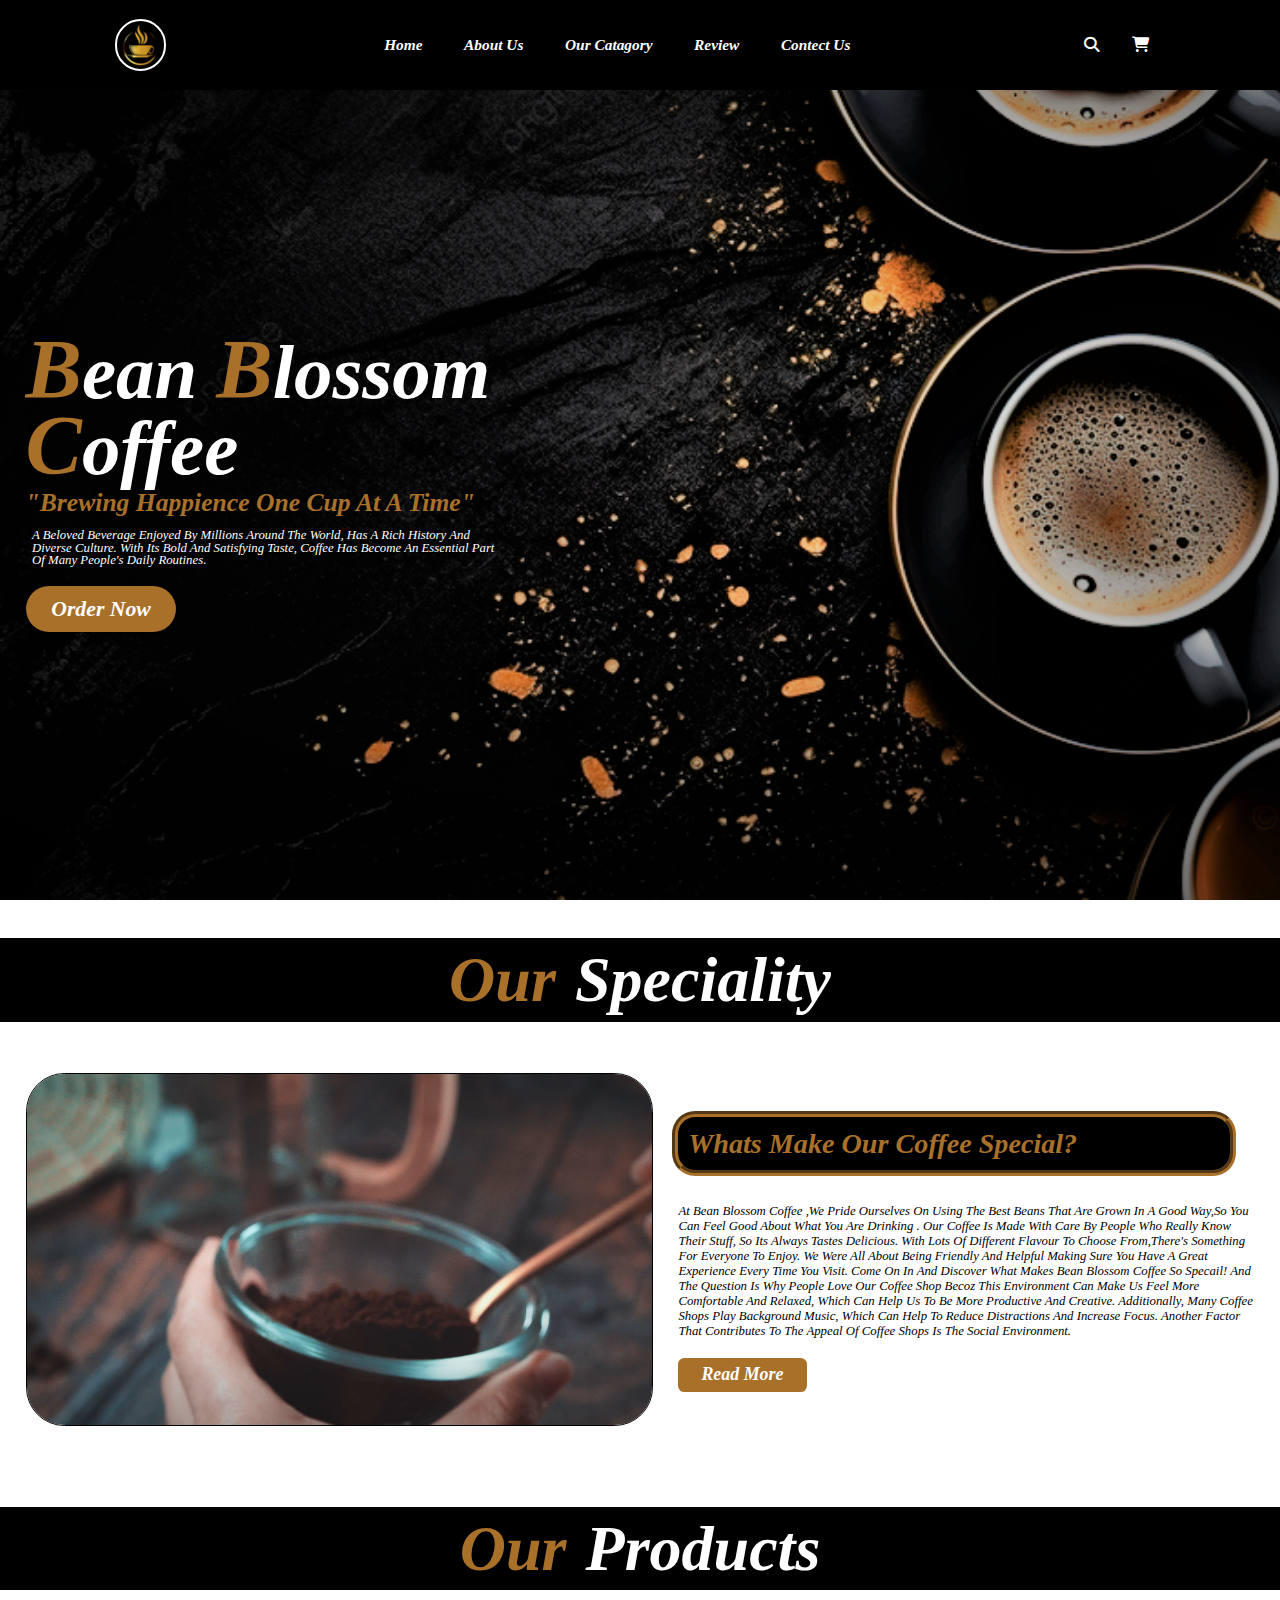
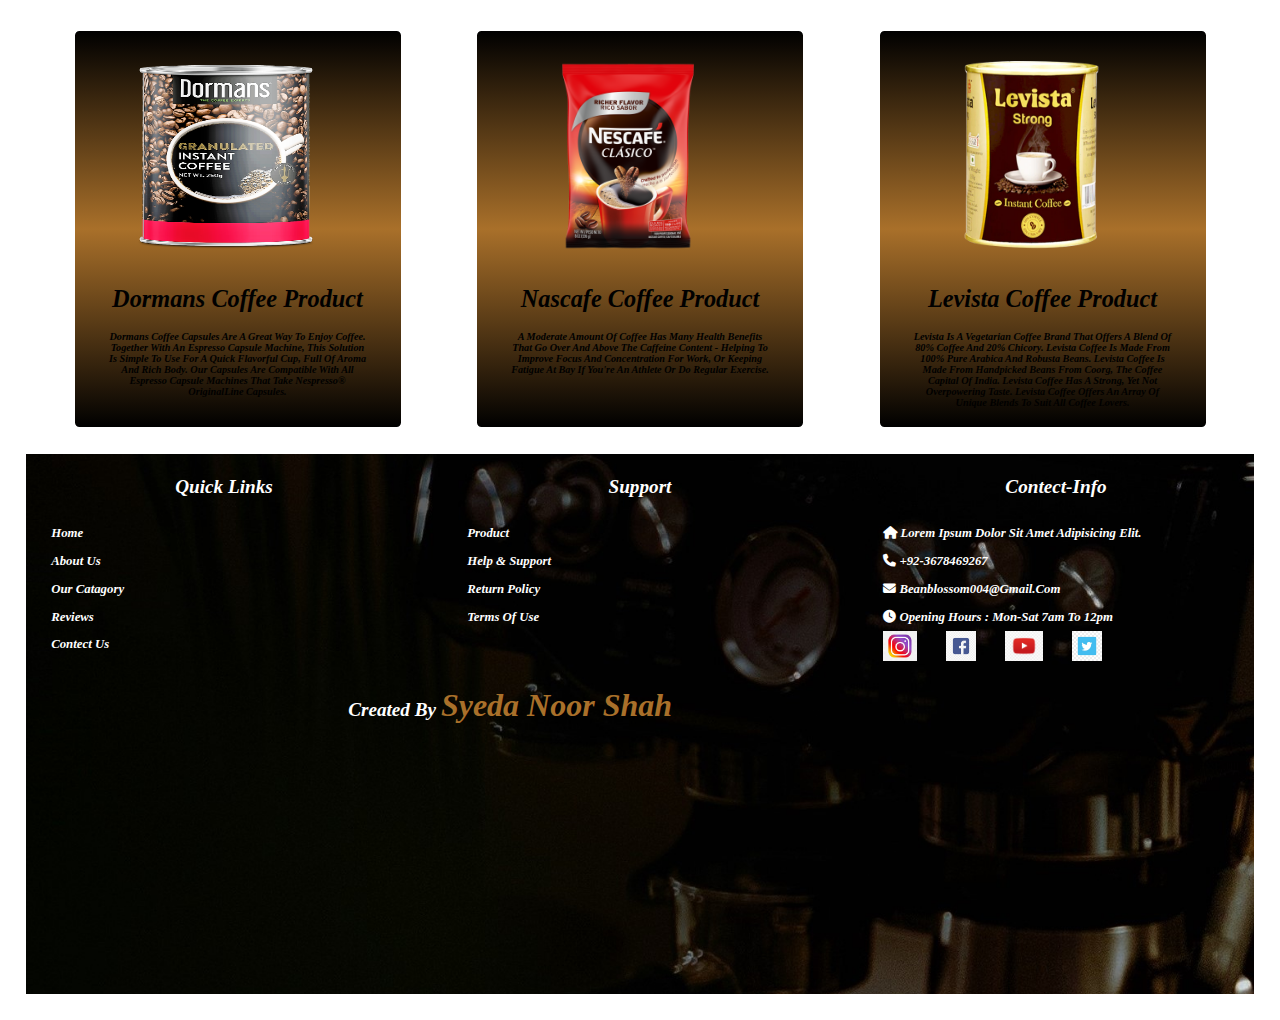
<file: index.html>
<!DOCTYPE html>
<html lang="en">
<head>
    <meta charset="UTF-8">
    <meta name="viewport" content="width=device-width, initial-scale=1.0">
    <title>coffee shop</title>
    <link rel="stylesheet" href="style.css">
    <link rel="stylesheet" href="https://cdnjs.cloudflare.com/ajax/libs/font-awesome/6.5.1/css/all.min.css">
    
</head>
<body>

    <!-- header-section-start -->

    <header>


        

        <img class="logo" src="logo.webp" alt="">
       

        <div class="navbar">
            
            <a href="index.html">home</a>
            <a href="about.html">about us</a>
            <a href="catagory.html">our catagory</a>
            <a href="review.html">review</a>
            <a href="contect.html">contect us</a>
        </div>

        <div class="icons">
            <a href="a"><i class="fa-solid fa-magnifying-glass"></i></a>
           <a href="a"><i class="fa-solid fa-cart-shopping"></i></a>
           <!-- <a class="icon-bar" href="menu-bar"><i class="fa fa-bars" aria-hidden="true"></i></a> -->
        </div>

    </header>
     <!-- header-section-end -->


     <!-- >>>>>>>>>>>>>>>>>>>>>>>>>>>>>>>>>>>>>>>>>>>>>>>>>>>>>>>>>>>>>>>>>>>>>>>>>>>>>>>>>>>>>>>>>>>>>>>>>>>>>>>>>>>>>>>>>>>>>>>>>>>>>>>>>>>>>>>>>>>>>>>>>>>>>>>>>>>>>>>>>>>>>>>>>>>>>>>>>>>>>>>>>>>>>>>>>>>>>>>>>>>>>>>>>>>>>>>>>>>>>>>>>>>>>>>>>>>>>>>>>>>>>>>>>>>>>>>>>>>>>>>>>>>>>>>>>>>>>>>>>>>>>>>>>>>>>>>>>>>>>>>>>>>>>>>>>>>> --> 




     <!-- home-section-start -->

     <section class="home">
        <div class="content">
            <h1 ><b><span>b</span>ean <span>b</span>lossom <span>c</span>offee</b></h1>
            <div class="mini-head"><b>"Brewing Happience One Cup At a Time"</b></div>
            <p class="home-para"> a beloved beverage enjoyed by millions around the world, has a rich history and diverse culture. With its bold and satisfying taste, coffee has become an essential part of many people's daily routines.</p>
            <a href="#" class="btn">order now</a>
        </div>
</section>
<!-- >>>>>>>>>>>>>>>>>>>>>>>>>>>>>>>>>>>>>>>>>>>>>>>>>>>>>>>>>>>>>>>>>>>>>>>>>>>>>>>>>>>> -->

<section class="our-specaility">
    
    <h1 class="speciality-heading"><span class="ab">our</span> speciality</h1>
    <div class="row">

        <div class="video-container">
            <video class="coffee-video" src="production_id_4786571 (1080p).mp4" loop autoplay muted></video></div>
<div class="speciality-content">
  <h2><b>whats make our coffee special?</b></h2>
    <br>
   <p class="speciality-para">at bean blossom coffee ,we pride ourselves on using the best beans that are grown in a good way,so you can feel good about what you are drinking . our coffee is made with care by people who really know their stuff, so its always tastes delicious. with lots of different flavour to choose from,there's something for everyone to enjoy. we were all about being friendly and helpful making sure you have a great experience every time you visit. come on in and discover what makes bean blossom coffee so specail! and the question is why people love our coffee shop becoz This environment can make us feel more comfortable and relaxed, which can help us to be more productive and creative. Additionally, many coffee shops play background music, which can help to reduce distractions and increase focus. Another factor that contributes to the appeal of coffee shops is the social environment.</p>

                <a href="#" class="speciality-btn">read more</a>

    
              </div>
           
            
       </div> 
       <!-- row-end -->

</section>
<!-- speciality-section-end-- -->

<!-- >>>>>>>>>>>>>>>>>>>>>>>>>>>>>>>>>>>>>>>>>>>>>>>>>>>>>>>>>>>>>>>>>>>>>>>>>>>>>>>>>>>>>>>>>>>>>>>>>>>>>>>>>>>>>>>>>>>>>>>>>>>>>>>>>>>>>>>>>>>>>>>>>>>>>>>>>>>>>>>>>>>>><<<<<<<<<<<<<<<<<<, -->

<!-- product-section-start -->

<section class="products">

    <h1 class="product-heading"><span class="ab">our</span>  products</h1>
    <div class="product-container">
        <div class="product-box">
            <img class="product-img" src="dormans coffee products.png" alt="">
            <div class="product-content">
                <div class="product-name"><b>dormans coffee product</b></div>
                <div class="product-para">Dormans Coffee Capsules are a great way to enjoy coffee. Together with an espresso capsule machine, this solution is simple to use for a quick flavorful cup, full of aroma and rich body. Our capsules are compatible with all espresso capsule machines that take Nespresso® OriginalLine capsules.</div>
            </div>
        </div>
    


    <!-- >>>>>>>>>>>>>>>>>>>>>>>>>>>>>>>>>>>>>>>>>>>>>>>>>>>>>>>>>>>>>>>>>>>>>>>>>>> -->


    <div class="product-box">
        <img class="product-img" src="nescafe coffee.webp" alt="">
        <div class="product-content">
            <div class="product-name"><b>nascafe coffee product</b></div>
            <div class="product-para"> a moderate amount of coffee has many health benefits that go over and above the caffeine content - helping to improve focus and concentration for work, or keeping fatigue at bay if you're an athlete or do regular exercise.</div>
        </div>
    </div>

<!-- >>>>>>>>>>>>>>>>>>>>>>>>>>>>>>>>>>>>>>>>>>>>>>>>>>>>>>>>>>>>>>>>>>>>>>>>>>> -->


<div class="product-box">
    <img class="product-img" src="levista coffee.webp" alt="">
    <div class="product-content">
        <div class="product-name"><strong>levista coffee product</strong></div>
        <div class="product-para"> Levista is a vegetarian coffee brand that offers a blend of 80% coffee and 20% chicory.
            Levista coffee is made from 100% pure Arabica and Robusta beans.
            Levista coffee is made from handpicked beans from Coorg, the coffee capital of India.
            Levista coffee has a strong, yet not overpowering taste.
            Levista coffee offers an array of unique blends to suit all coffee lovers.</div>
    </div>
</div>
</div>
<!-- product-container-end -->

</section>
<!-- >>>>>>>>>>>>>>>>>>>>>>>>>>>>>>>>>>>>>>>>>>>>>>>>>>>>>>>>>>>>>>>>>>>>>>>>>>>>>>>>> -->

<section class="footer">
    <div class="footer-container">
        <div class="footer-box">
            <h3 class="links"><b>quick links</b></h3>
            <a href="#"><b>home</b></a>
            <a href="#"><b>about us</b></a>
            <a href="#"><b>our catagory</b></a>
            <a href="#"><b>reviews</b></a>
            <a href="#"><b>contect us</b></a>
        </div>



        <div class="footer-box">
            <h3 class="links"><b>support</b></h3>
            <a href="#"><b>product</b></a>
            <a href="#"><b>help & support </b></a>
            <a href="#"><b>return policy</b></a>
            <a href="#"><b>terms of use</b></a>
            
         
        </div>



        <div class="footer-box">
            <h3 class="links"><b>contect-info</b></h3>
            <a href="#"><i class="fas fa-house"> </i><b>  Lorem ipsum dolor sit amet adipisicing elit.</b></a>
            <a href="#"><i class="fas fa-phone"> </i><b>  +92-3678469267</b></a>
            <a href="#"><i class="fas fa-envelope"></i><b>  beanblossom004@gmail.com</b></a>
           <a href="#"><i class="fas fa-clock"></i><b>  opening hours : mon-sat  7am to 12pm</b></a>
         
<div class="footer-images">
    <img class="footer-img" src="instagram.png" alt="">
    <img class="footer-img" src="facebook.png" alt="">
    <img class="footer-img" src="youtube.png" alt="">
    <img class="footer-img" src="twitter.png" alt="">
</div>

        </div>

<div class="credit-name">
        <div class="credit">created by  <b class="shah">syeda noor shah</b></div>
    </div>

    
    </div>
    <!-- container-end -->
</section>

















    
<!-- home-section-end -->



























     
     
     

     









    
</body>
</html>
</file>
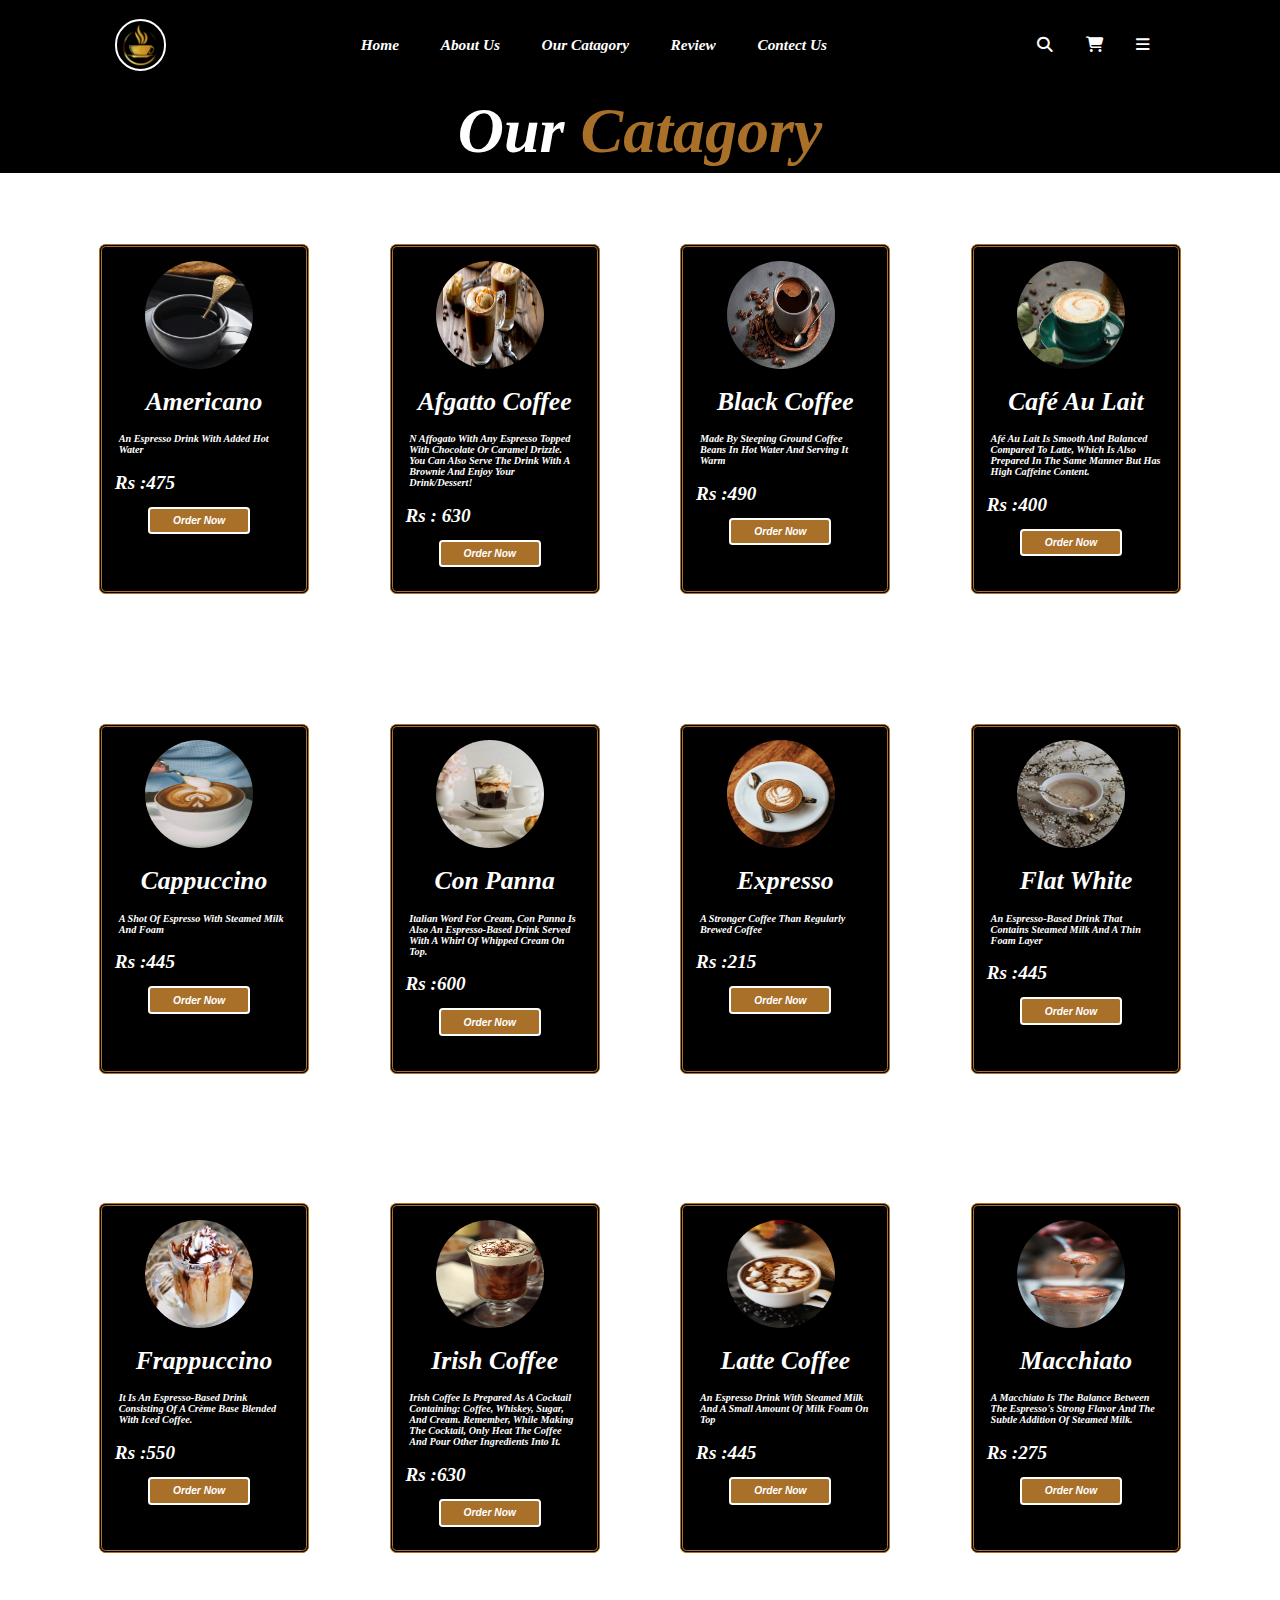
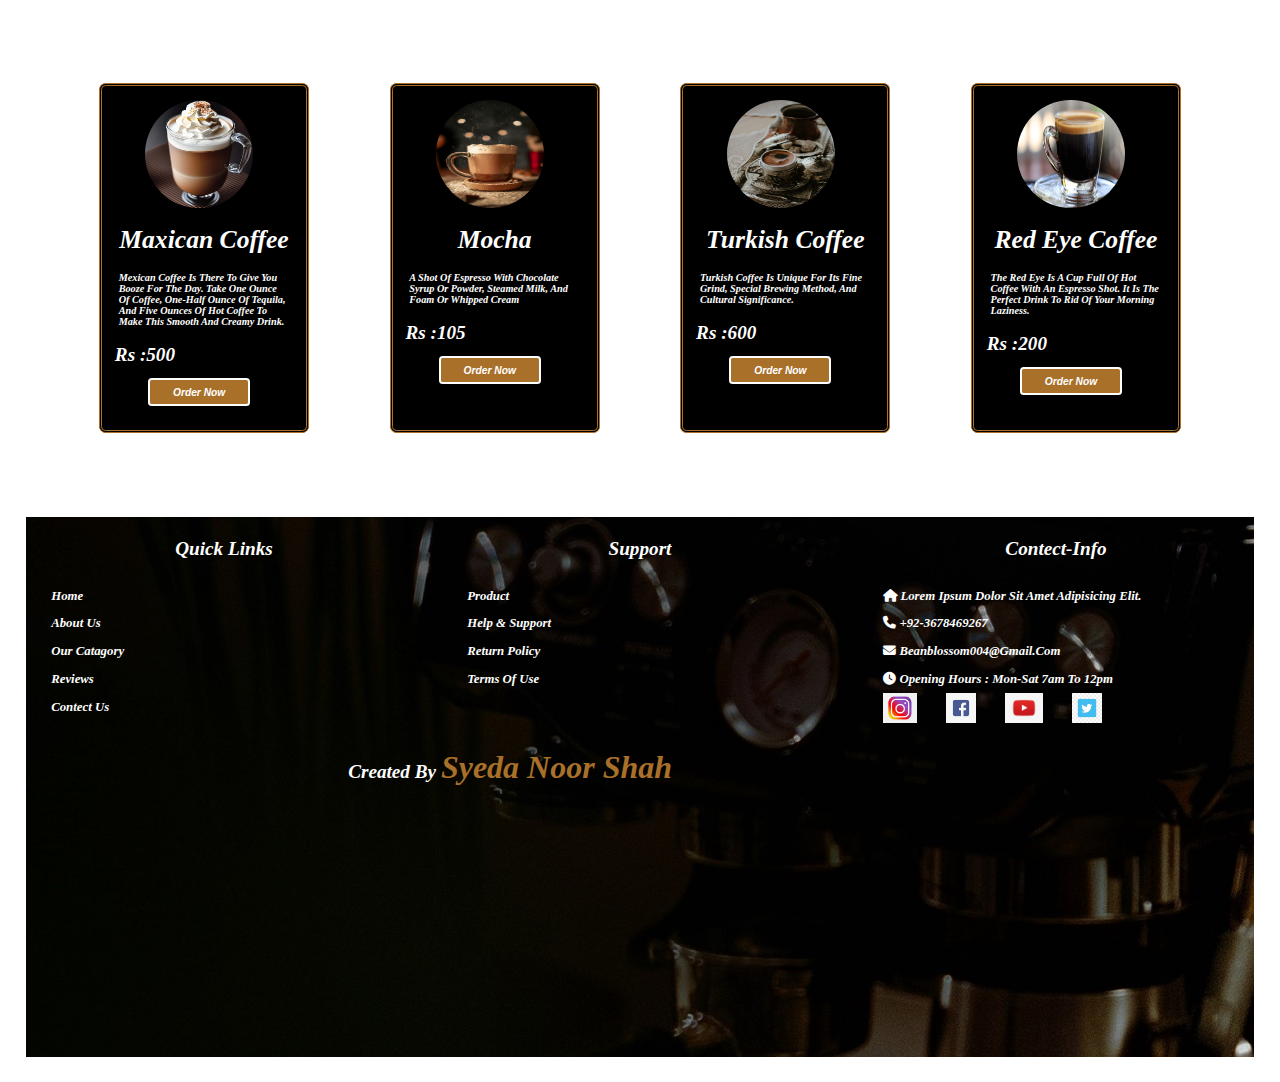
<file: catagory.html>
<!DOCTYPE html>
<html lang="en">
<head>
    <meta charset="UTF-8">
    <meta name="viewport" content="width=device-width, initial-scale=1.0">
    <title>our catagory</title>
    <link rel="stylesheet" href="index.html">
    <link rel="stylesheet" href="style.css">
    <link rel="stylesheet" href="https://cdnjs.cloudflare.com/ajax/libs/font-awesome/6.5.1/css/all.min.css">

</head>
<body>

<!-- header-section-start -->

<header>

        
    <img class="logo" src="logo.webp" alt="">
    
    <div class="navbar">
        
        <a href="#home">home</a>
        <a href="about.html">about us</a>
        <a href="catagory.html">our catagory</a>
        <a href="review.html">review</a>
        <a href="contect.html">contect us</a>
    </div>

    <div class="icons">
        <a href="a"><i class="fa-solid fa-magnifying-glass"></i></a>
       <a href="a"><i class="fa-solid fa-cart-shopping"></i></a>
       <a class="icon-bar" href="menu-bar"><i class="fa fa-bars" aria-hidden="true"></i></a>
    </div>

</header>
 <!-- header-section-end -->


 <!-- >>>>>>>>>>>>>>>>>>>>>>>>>>>>>>>>>>>>>>>>>>>>>>>>>>>>>>>>>>>>>>>>>>>>>>>>>>>>>>>>>>>>>>>>>>>>>>>>>>>>>>>>>>>>>>>>>>>>>>>>>>>>>>>>>>>>>>>>>>>>>>>>>>>>>>>>>>>>>>>>>>>>>> --> 





     <!-- menu-section-start -->
        <section class="menu-page">
<h1 class="menu-heading"><b>our <span class="ab">catagory</span></b></h1>

            <div class="main-row">

                <!-- box-no-1-start -->
                <div class="box">
                    <img class="menu-img" src="ameriano.jpg" alt="">
                    <div class="menu-content">
                        <h3><b>americano</b></h3>
                        <div class="description">An espresso drink with added hot water</div>
                        <div class="price"> <b>Rs :475</b></div>
                    </div>


                    <div class="menu-btn-container">
                        <button class="menu-btn"><b>order now</b></button>
                    </div>


                </div>

                   <!-- box-n0-1-end -->




 <!-- box-no-2-start -->
 <div class="box">
    <img class="menu-img" src="afgatto.jpg" alt="">
    <div class="menu-content">
        <h3><b>afgatto coffee</b></h3>
        <div class="description">n Affogato with any espresso topped with chocolate or caramel drizzle. You can also serve the drink with a brownie and enjoy your drink/dessert! </div>
        <div class="price"> <b>Rs : 630</b></div>
    </div>


    <div class="menu-btn-container">
        <button class="menu-btn"><b>order now</b></button>
    </div>


</div>

   <!-- box-n0-2-end -->




 <!-- box-no-3-start -->
 <div class="box">
    <img class="menu-img" src="black coffee.jpg" alt="">
    <div class="menu-content">
        <h3><b>black coffee</b></h3>
        <div class="description">Made by steeping ground coffee beans in hot water and serving it warm </div>
        <div class="price"> <b>Rs :490</b></div>
    </div>


    <div class="menu-btn-container">
        <button class="menu-btn"><b>order now</b></button>
    </div>


</div>

   <!-- box-n0-3-end -->



 <!-- box-no-4-start -->
 <div class="box">
    <img class="menu-img" src="cafe au late.jpg" alt="">
    <div class="menu-content">
        <h3><b>Café au Lait</b></h3>
        <div class="description">afé au Lait is smooth and balanced compared to Latte, which is also prepared in the same manner but has high caffeine content. </div>
        <div class="price"> <b>Rs :400</b></div>
    </div>


    <div class="menu-btn-container">
        <button class="menu-btn"><b>order now</b></button>
    </div>


</div>

   <!-- box-n0-4-end -->
   </div>
<!-- main-row-end -1--->

<!-- >>>>>>>>>>>>>>>>>>>>>>>>>>>>>>>>>>>>>>>>>>>>>>>>>>>>>>>>>>>>>>>>>>>>>>>>>>>>>>>>>>>>>>>>>>>>>>>>>>>>>>>>>>>>>>>>>>>>>>>>>>>>>>>>>>>>>>>>>>>>>>>>>>>>>>>>>>>>>>>>>>>>>>>>>>>>>>>>>>>>>>>>>>>>>>>>>>>>>>>>>>>>>>>>>>>>>>>>>>>>>>>>>>>>>>>>>>>>>>>>>>>>>>>>>>>> -->



<div class="main-row">


     <!-- box-no-5-start -->
     <div class="box">
        <img class="menu-img" src="cappuccino.jpg" alt="">
        <div class="menu-content">
            <h3><b>cappuccino</b></h3>
            <div class="description">A shot of espresso with steamed milk and foam</div>
            <div class="price"> <b>Rs :445</b></div>
        </div>


        <div class="menu-btn-container">
            <button class="menu-btn"><b>order now</b></button>
        </div>


    </div>

       <!-- box-n0-5-end -->


       
        <!-- box-no-6-start -->
        <div class="box">
            <img class="menu-img" src="con panna.jpg" alt="">
            <div class="menu-content">
                <h3><b>con panna</b></h3>
                <div class="description">Italian word for cream, Con Panna is also an espresso-based drink served with a whirl of whipped cream on top.  </div>
                <div class="price"> <b>Rs :600</b></div>
            </div>


            <div class="menu-btn-container">
                <button class="menu-btn"><b>order now</b></button>
            </div>


        </div>

           <!-- box-n0-6-end -->



            <!-- box-no-7-start -->
            <div class="box">
                <img class="menu-img" src="expresso.jpg" alt="">
                <div class="menu-content">
                    <h3><b>expresso</b></h3>
                    <div class="description">A stronger coffee than regularly brewed coffee</div>
                    <div class="price"> <b>Rs :215</b></div>
                </div>


                <div class="menu-btn-container">
                    <button class="menu-btn"><b>order now</b></button>
                </div>


            </div>

               <!-- box-n0-7-end -->



                <!-- box-no-8-start -->
                <div class="box">
                    <img class="menu-img" src="flat white.jpg" alt="">
                    <div class="menu-content">
                        <h3><b>flat white</b></h3>
                        <div class="description">An espresso-based drink that contains steamed milk and a thin foam layer</div>
                        <div class="price"> <b>Rs :445</b></div>
                    </div>


                    <div class="menu-btn-container">
                        <button class="menu-btn"><b>order now</b></button>
                    </div>


                </div>

                   <!-- box-n0-8-end -->

</div>
<!-- main-row-2-end -->

  <!-- >>>>>>>>>>>>>>>>>>>>>>>>>>>>>>>>>>>>>>>>>>>>>>>>>>>>>>>>>>>>>>>>>>>>>>>>>>>>>>>>>>>>>>>>>>>>>>>>>>>>>>>>>>>>>>>>>>>>>>>>>>>>>>>>>>>>>>>>>>>>>>>>>>>>>>>>>>>>>>>>>>>>>>>>>>>>>>>>>>>>>>>>>>>>>>>>>>>>>>>>>>>>>>>>>>>>>>>>>>>>>>>>>>>>>>>>>>>>>>>>>>>>>>          -->


<div class="main-row">


     <!-- box-no-9-start -->
     <div class="box">
        <img class="menu-img" src="frappuccino.jpg" alt="">
        <div class="menu-content">
            <h3><b>frappuccino</b></h3>
            <div class="description">It is an espresso-based drink consisting of a crème base blended with iced Coffee.</div>
            <div class="price"> <b>Rs :550</b></div>
        </div>


        <div class="menu-btn-container">
            <button class="menu-btn"><b>order now</b></button>
        </div>


    </div>

       <!-- box-n0-9-end -->



        <!-- box-no-10-start -->
        <div class="box">
            <img class="menu-img" src="irish coffee.webp" alt="">
            <div class="menu-content">
                <h3><b>irish coffee</b></h3>
                <div class="description">Irish Coffee is prepared as a cocktail containing: Coffee, whiskey, sugar, and cream. Remember, while making the cocktail, only heat the Coffee and pour other ingredients into it. </div>
                <div class="price"> <b>Rs :630</b></div>
            </div>


            <div class="menu-btn-container">
                <button class="menu-btn"><b>order now</b></button>
            </div>


        </div>

           <!-- box-n0-10-end -->


            <!-- box-no-11-start -->
            <div class="box">
                <img class="menu-img" src="latte.jpg" alt="">
                <div class="menu-content">
                    <h3><b>latte coffee</b></h3>
                    <div class="description">An espresso drink with steamed milk and a small amount of milk foam on top</div>
                    <div class="price"> <b>Rs :445</b></div>
                </div>


                <div class="menu-btn-container">
                    <button class="menu-btn"><b>order now</b></button>
                </div>


            </div>

               <!-- box-n0-11-end -->


                <!-- box-no-12-start -->
                <div class="box">
                    <img class="menu-img" src="macchiato.jpg" alt="">
                    <div class="menu-content">
                        <h3><b>macchiato</b></h3>
                        <div class="description">A macchiato is the balance between the  espresso's strong flavor and the subtle addition of steamed milk. </div>
                        <div class="price"> <b>Rs :275</b></div>
                    </div>


                    <div class="menu-btn-container">
                        <button class="menu-btn"><b>order now</b></button>
                    </div>


                </div>

                   <!-- box-n0-12-end -->

</div>
<!-- main-row-3-end -->

<!-- >>>>>>>>>>>>>>>>>>>>>>>>>>>>>>>>>>>>>>>>>>>>>>>>>>>>>>>>>>>>>>>>>>>>>>>>>>>>>>>>>>>>>>>>>>>>>>>>>>>>>>>>>>>>>>>>>>>>>>>>>>>>>>>>>>>>>>>>>>>>>>>>>>>>>>>>>>>>>>>>>>>>>>>>>>>>>>>>>>>>>>>>>>>>>>>>>>>>>>>>>>>>>>>>>>>>>>>>>>>>>>>>>>>>>>>>>>>>>>>>>>>>>>>>>>>. -->
<div class="main-row">

 <!-- box-no-13-start -->
 <div class="box">
    <img class="menu-img" src="maxican.webp" alt="">
    <div class="menu-content">
        <h3><b>maxican coffee</b></h3>
        <div class="description">Mexican Coffee is there to give you booze for the day. Take one ounce of Coffee, one-half ounce of tequila, and five ounces of hot Coffee to make this smooth and creamy drink.</div>
        <div class="price"> <b>Rs :500</b></div>
    </div>


    <div class="menu-btn-container">
        <button class="menu-btn"><b>order now</b></button>
    </div>


</div>

   <!-- box-n0-13-end -->


    <!-- box-no-14-start -->
    <div class="box">
        <img class="menu-img" src="mocha.jpg" alt="">
        <div class="menu-content">
            <h3><b>mocha</b></h3>
            <div class="description">A shot of espresso with chocolate syrup or powder, steamed milk, and foam or whipped cream</div>
            <div class="price"> <b>Rs :105</b></div>
        </div>


        <div class="menu-btn-container">
            <button class="menu-btn"><b>order now</b></button>
        </div>


    </div>

       <!-- box-n0-14-end -->


        <!-- box-no-15-start -->
        <div class="box">
            <img class="menu-img" src="turkish.jpg" alt="">
            <div class="menu-content">
                <h3><b>turkish coffee</b></h3>
                <div class="description"> Turkish coffee is unique for its fine grind, special brewing method, and cultural significance.</div>
                <div class="price"> <b>Rs :600</b></div>
            </div>


            <div class="menu-btn-container">
                <button class="menu-btn"><b>order now</b></button>
            </div>


        </div>

           <!-- box-n0-15-end -->


            <!-- box-no-16-start -->
            <div class="box">
                <img class="menu-img" src="red eye.webp" alt="">
                <div class="menu-content">
                    <h3><b>red eye coffee </b></h3>
                    <div class="description">The red eye is a cup full of hot Coffee with an espresso shot. It is the perfect drink to rid of your morning laziness. </div>
                    <div class="price"> <b>Rs :200</b></div>
                </div>


                <div class="menu-btn-container">
                    <button class="menu-btn"><b>order now</b></button>
                </div>


            </div>

               <!-- box-n0-11-end -->




</div>
<!-- main-row-4-end -->





        </section>
        
        
        <!-- menu-section-end  -->


        <!-- >>>>>>>>>>>>>>>>>>>>>>>>>>>>>>>>>>>>>>>>>>>>>>>>>>>>>>>>>>>>>>>>>>>>>>>>>>>>>>>>> -->

        <section class="footer">
            <div class="footer-container">
                <div class="footer-box">
                    <h3 class="links"><b>quick links</b></h3>
                    <a href="#"><b>home</b></a>
                    <a href="#"><b>about us</b></a>
                    <a href="#"><b>our catagory</b></a>
                    <a href="#"><b>reviews</b></a>
                    <a href="#"><b>contect us</b></a>
                </div>
        
        
        
                <div class="footer-box">
                    <h3 class="links"><b>support</b></h3>
                    <a href="#"><b>product</b></a>
                    <a href="#"><b>help & support </b></a>
                    <a href="#"><b>return policy</b></a>
                    <a href="#"><b>terms of use</b></a>
                    
                 
                </div>
        
        
        
                <div class="footer-box">
                    <h3 class="links"><b>contect-info</b></h3>
                    <a href="#"><i class="fas fa-house"> </i><b>  Lorem ipsum dolor sit amet adipisicing elit.</b></a>
                    <a href="#"><i class="fas fa-phone"> </i><b>  +92-3678469267</b></a>
                    <a href="#"><i class="fas fa-envelope"></i><b>  beanblossom004@gmail.com</b></a>
                   <a href="#"><i class="fas fa-clock"></i><b>  opening hours : mon-sat  7am to 12pm</b></a>
                 
        <div class="footer-images">
            <img class="footer-img" src="instagram.png" alt="">
            <img class="footer-img" src="facebook.png" alt="">
            <img class="footer-img" src="youtube.png" alt="">
            <img class="footer-img" src="twitter.png" alt="">
        </div>
        
                </div>
        
        <div class="credit-name">
                <div class="credit">created by  <b class="shah">syeda noor shah</b></div>
            </div>
        
            
            </div>
            <!-- container-end -->
        </section>
</body>
</html>
</file>
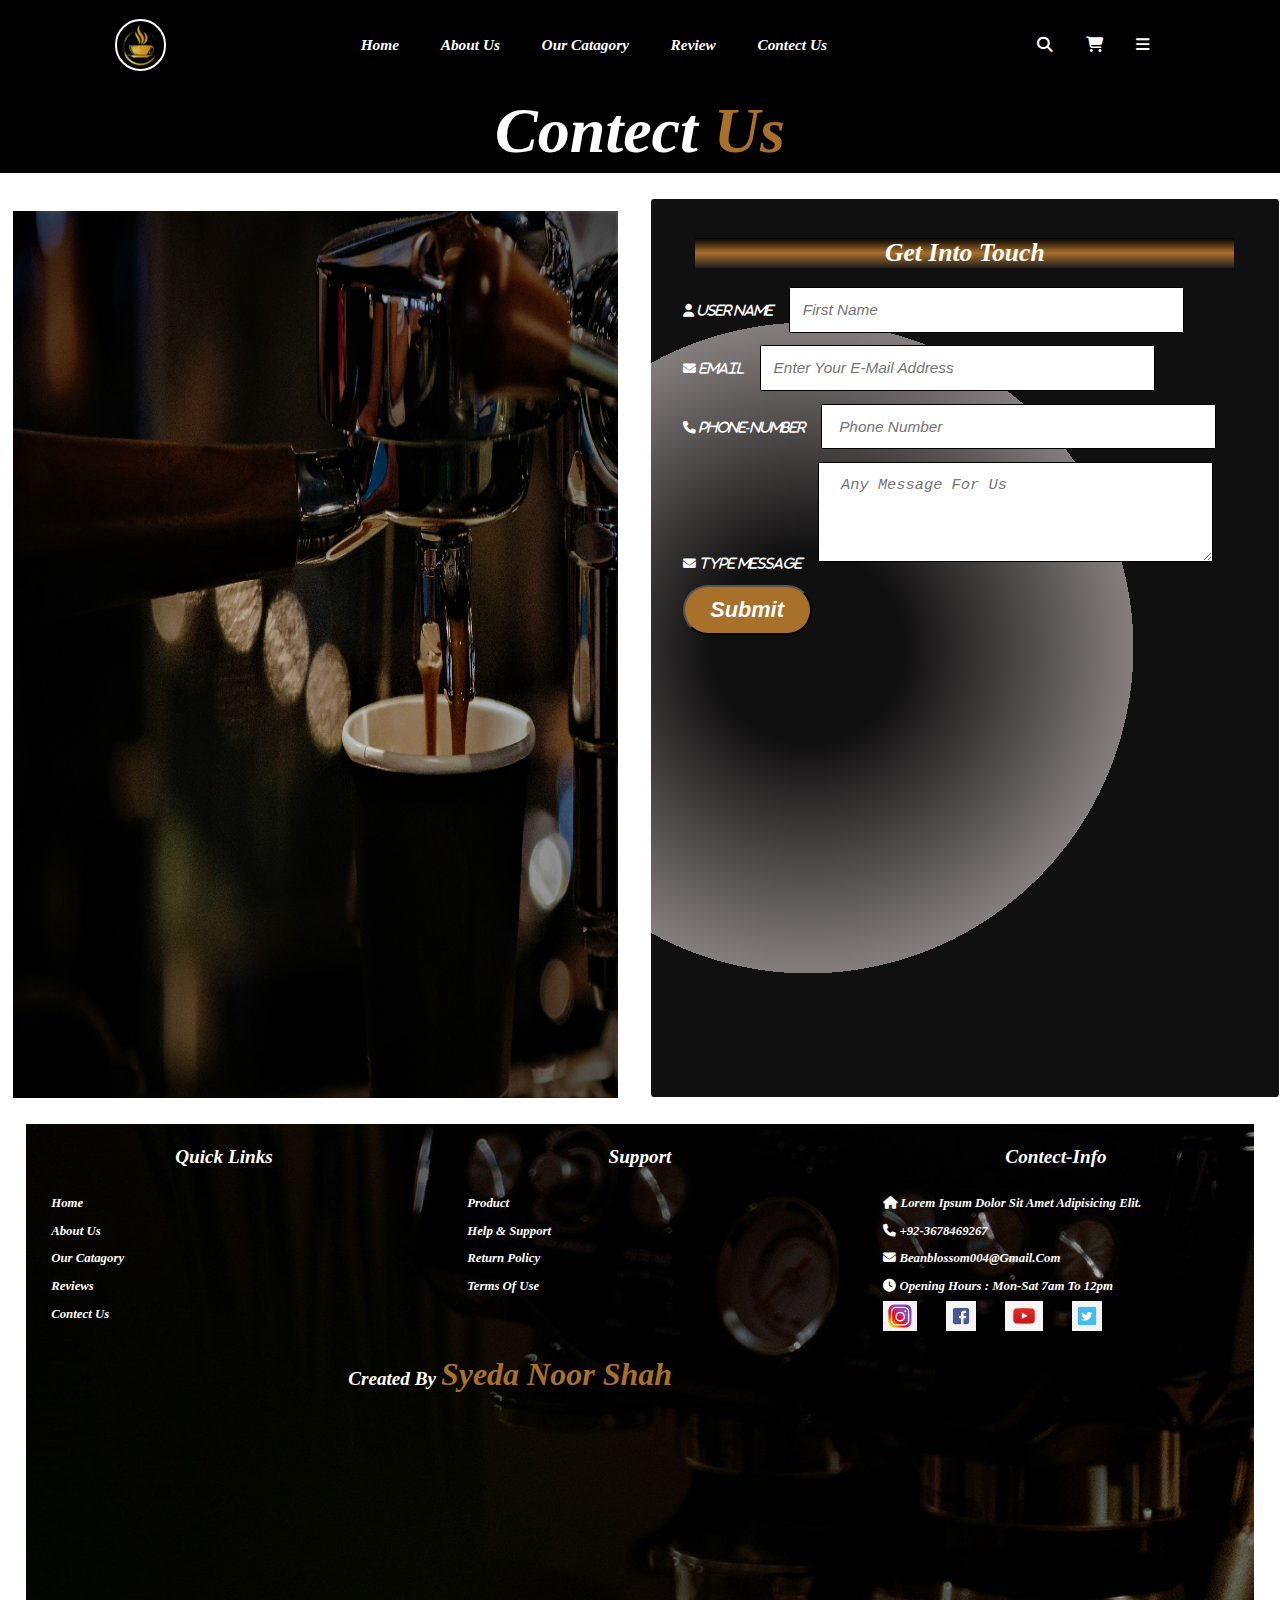
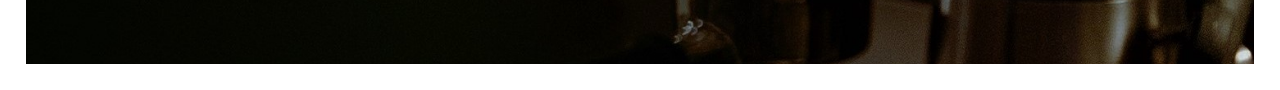
<file: contect.html>
<!DOCTYPE html>
<html lang="en">
<head>
    <meta charset="UTF-8">
    <meta name="viewport" content="width=device-width, initial-scale=1.0">
    <title>contect us</title>
    <link rel="stylesheet" href="index.html">
    <link rel="stylesheet" href="style.css">
    <link rel="stylesheet" href="https://cdnjs.cloudflare.com/ajax/libs/font-awesome/6.5.1/css/all.min.css">
</head>
<body>
    
     <!-- header-section-start -->

     <header>

        
        <img class="logo" src="logo.webp" alt="">


        <div class="navbar">
            
            <a href="index.html">home</a>
            <a href="about.html">about us</a>
            <a href="catagory.html">our catagory</a>
            <a href="review.html">review</a>
            <a href="contect.html">contect us</a>
        </div>

        <div class="icons">
            <a href="a"><i class="fa-solid fa-magnifying-glass"></i></a>
           <a href="a"><i class="fa-solid fa-cart-shopping"></i></a>
           <a class="icon-bar" href="menu-bar"><i class="fa fa-bars" aria-hidden="true"></i></a>
        </div>

    </header>
     <!-- header-section-end -->


     <!-- >>>>>>>>>>>>>>>>>>>>>>>>>>>>>>>>>>>>>>>>>>>>>>>>>>>>>>>>>>>>>>>>>>>>>>>>>>>>>>>>>>>>>>>>>>>>>>>>>>>>>>>>>>>>>>>>>>>>>>>>>>>>>>>>>>>>>>>>>>>>>>>>>>>>>>>>>>>>>>>>>>>>>>>>>>>>>>>>>>>>>>>> --> 


<section class="contect">
    <h1 class="contect-heading"><b>contect <span class="ab">us</span></b></h1>
    <div class="contect-row">

        <div class="contect-img">
            <img class="contect-img" src="pic 5.jpg" alt="">
        </div>

        <form action="">
             
               <h3 class="mini-con">get into touch</h3>

               <div class="input-box">
              
                <b class="fas fa-user"> <strong>user name</strong></b>
                <input  class=" contect-box"type="text" placeholder="first name">
            </div>

               <div class="input-box">
                <b class="fas fa-envelope"> <strong>email</strong></b>
                <input  class="contect-box" type="email" name=" e-mail address" placeholder="enter your e-mail address" >
            </div>

            
        <div class="input-box">
            <b class="fas fa-phone"> <strong>phone-number</strong></b>
            <input  class=" contect-box" type="number" placeholder=" phone number">
        </div>

        <div class="input-box">
            <b class="fas fa-envelope"> <strong>type message </strong></b>
               <textarea name="" class="contect-box" placeholder=" any message for us" id="" cols="20" rows="4"></textarea>
            </div>
               <input type="submit" placeholder="send message" class="btn">
               
        </form>





    </div>
    <!-- row end -->
</section>












     <!-- !-- >>>>>>>>>>>>>>>>>>>>>>>>>>>>>>>>>>>>>>>>>>>>>>>>>>>>>>>>>>>>>>>>>>>>>>>>>>>>>>>>> --> 

     <section class="footer">
        <div class="footer-container">
            <div class="footer-box">
                <h3 class="links"><b>quick links</b></h3>
                <a href="#"><b>home</b></a>
                <a href="#"><b>about us</b></a>
                <a href="#"><b>our catagory</b></a>
                <a href="#"><b>reviews</b></a>
                <a href="#"><b>contect us</b></a>
            </div>
    
    
    
            <div class="footer-box">
                <h3 class="links"><b>support</b></h3>
                <a href="#"><b>product</b></a>
                <a href="#"><b>help & support </b></a>
                <a href="#"><b>return policy</b></a>
                <a href="#"><b>terms of use</b></a>
                
             
            </div>
    
    
    
            <div class="footer-box">
                <h3 class="links"><b>contect-info</b></h3>
                <a href="#"><i class="fas fa-house"> </i><b>  Lorem ipsum dolor sit amet adipisicing elit.</b></a>
                <a href="#"><i class="fas fa-phone"> </i><b>  +92-3678469267</b></a>
                <a href="#"><i class="fas fa-envelope"></i><b>  beanblossom004@gmail.com</b></a>
               <a href="#"><i class="fas fa-clock"></i><b>  opening hours : mon-sat  7am to 12pm</b></a>
             
    <div class="footer-images">
        <img class="footer-img" src="instagram.png" alt="">
        <img class="footer-img" src="facebook.png" alt="">
        <img class="footer-img" src="youtube.png" alt="">
        <img class="footer-img" src="twitter.png" alt="">
    </div>
    
            </div>
    
    <div class="credit-name">
            <div class="credit">created by  <b class="shah">syeda noor shah</b></div>
        </div>
    
        
        </div>
        <!-- container-end -->
    </section>

</body>
</html>
</file>
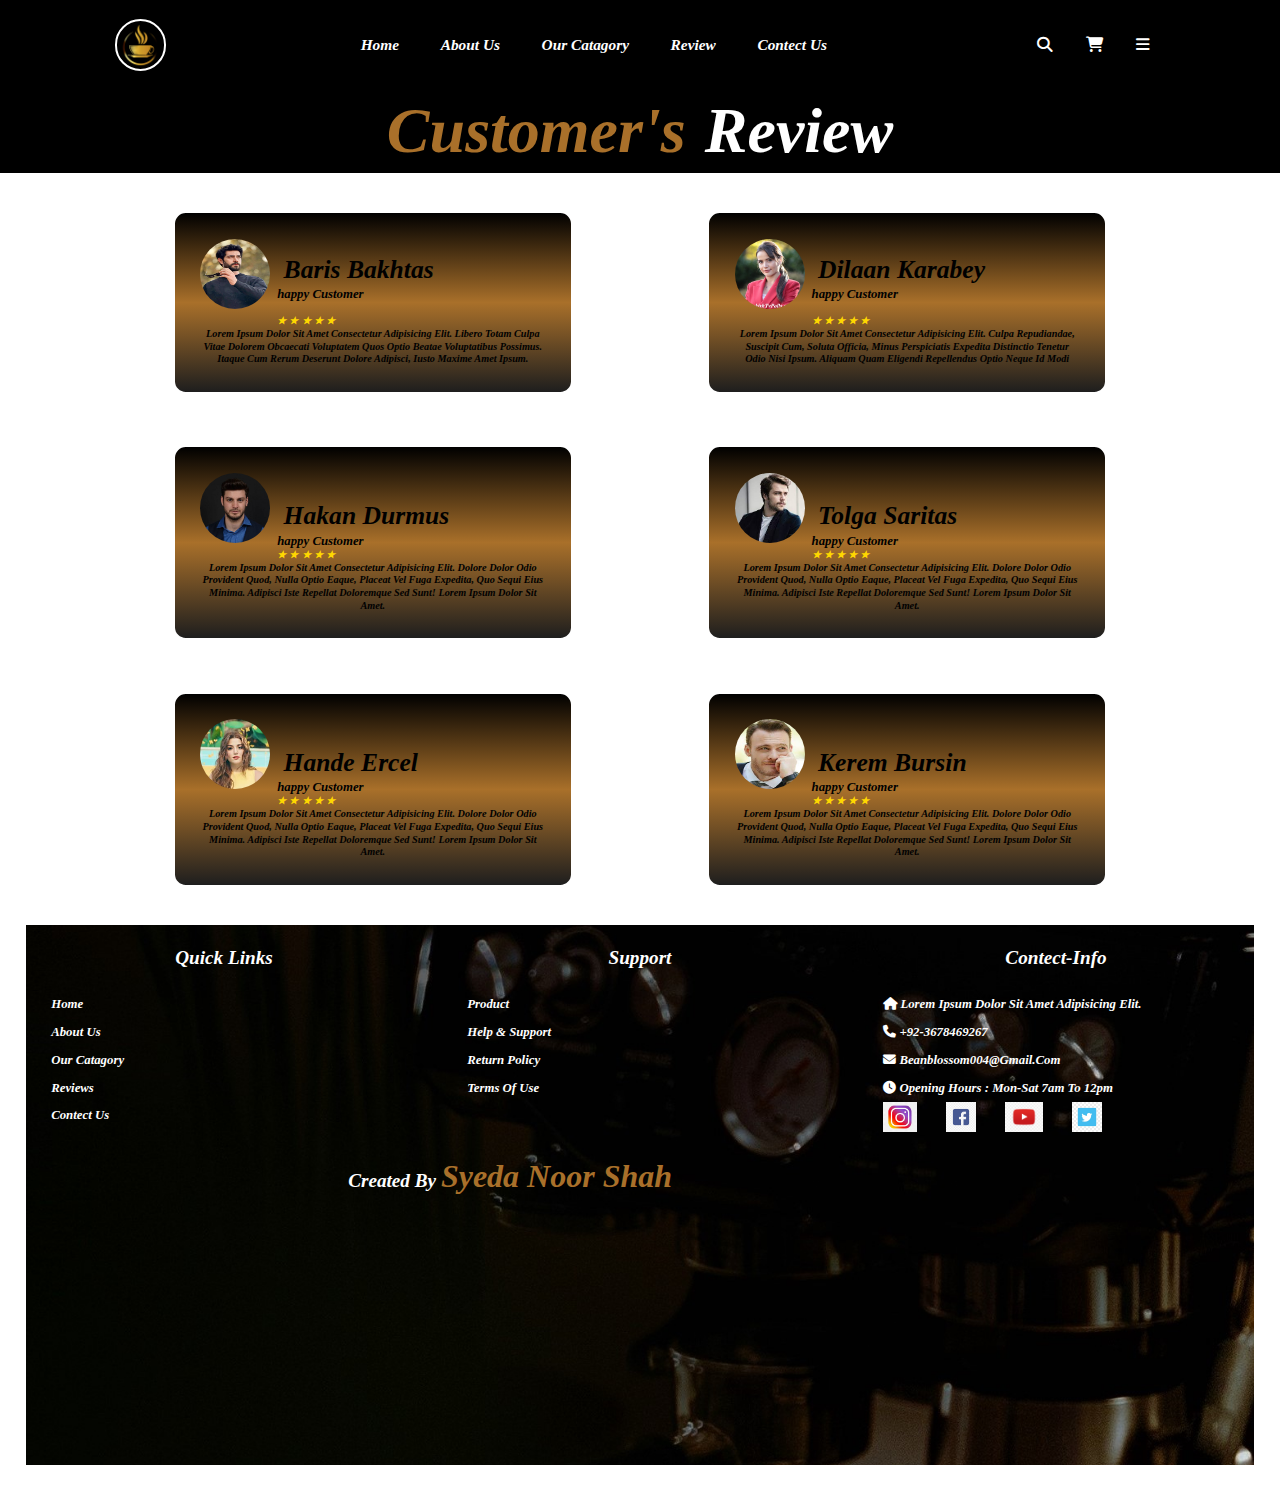
<file: review.html>
<!DOCTYPE html>
<html lang="en">
<head>
    <meta charset="UTF-8">
    <meta name="viewport" content="width=device-width, initial-scale=1.0">
    <title>Document</title>
    <link rel="stylesheet" href="index.html">
    <link rel="stylesheet" href="style.css">
    <link rel="stylesheet" href="https://cdnjs.cloudflare.com/ajax/libs/font-awesome/6.5.1/css/all.min.css">

</head>
<body>
    <!-- header-section-start -->

    <header>

        
        <img class="logo" src="logo.webp" alt="">
        

        <div class="navbar">
            
            <a href="index.html">home</a>
            <a href="about.html">about us</a>
            <a href="catagory.html">our catagory</a>
            <a href="review.html">review</a>
            <a href="contect.html">contect us</a>
        </div>

        <div class="icons">
            <a href="a"><i class="fa-solid fa-magnifying-glass"></i></a>
           <a href="a"><i class="fa-solid fa-cart-shopping"></i></a>
           <a class="icon-bar" href="menu-bar"><i class="fa fa-bars" aria-hidden="true"></i></a>
        </div>

    </header>
     <!-- header-section-end -->


     <!-- >>>>>>>>>>>>>>>>>>>>>>>>>>>>>>>>>>>>>>>>>>>>>>>>>>>>>>>>>>>>>>>>>>>>>>>>>>>>>>>>>>>>>>>>>>>>>>>>>>>>>>>>>>>>>>>>>>>>>>>>>>>>>>>>>>>>>>>>>>>>>>>>>>>>>>>>>>>>>>>>>>>>>>>>>>>>>>>>>>>>>>>> --> 

<section class="reviews">
    <h1 class="review-heading"><span class="ab">customer's</span>review</h1>
    <div class="review-container">
        <div class="review-box">
            
            <img class="profile" src="baris bakhtis.jpg" alt="">
          
        
           

            <div class="review-content">
            <div class="name"><b>baris bakhtas</b></div>
            <div class="short-line"><b>happy customer</b></div>

            

            <div class="rating">
                <span class="star">&#9733</span>
                <span class="star">&#9733</span>
                <span class="star">&#9733</span>
                <span class="star">&#9733</span>
                <span class="star">&#9733</span>
            </div>
            <!-- rating-end -->
            <div class="review-para">Lorem ipsum dolor sit amet consectetur adipisicing elit. Libero totam culpa vitae dolorem obcaecati voluptatem quos optio beatae voluptatibus possimus. Itaque cum rerum deserunt dolore adipisci, iusto maxime amet ipsum.</div>
        </div>
       
       
       
        </div>


      
        <!-- box-1-end -->


<!-- box-2-start -->
<div class="review-box">
    <img class="profile" src="dilan karabey.jpg" alt="">
    <div class="review-content">
        <div class="name"><b>dilaan karabey</b></div>
        <div class="short-line"><b>happy customer</b></div>
        <div class="rating">
            <span class="star">&#9733</span>
            <span class="star">&#9733</span>
            <span class="star">&#9733</span>
            <span class="star">&#9733</span>
            <span class="star">&#9733</span>
        </div>
        <!-- rating-end -->
        <div class="review-para">Lorem ipsum dolor sit amet consectetur adipisicing elit. Culpa repudiandae, suscipit cum, soluta officia, minus perspiciatis expedita distinctio tenetur odio nisi ipsum. Aliquam quam eligendi repellendus optio neque id modi</div>

    </div>
</div>
<!-- box-2-end -->





    </div>
    <!-- review-container-end -->

    <!-- >>>>>>>>>>>>>>>>>>>>>>>>>>>>>>>>>>>>>>>>>>>>>>>>>>>>>>>>>>>>>>>> -->
<div class="review-container">
    <div class="review-box">
        <img class="profile" src="hakan durmus.jpg" alt="">
        <div class="review-content">
            <div class="name"><b>hakan durmus</b></div>
            <div class="short-line"><b>happy customer</b></div>
            <div class="rating">
                <span class="star">&#9733</span>
                <span class="star">&#9733</span>
                <span class="star">&#9733</span>
                <span class="star">&#9733</span>
                <span class="star">&#9733</span>
            </div>
            <!-- rating-end -->
            <div class="review-para">Lorem ipsum dolor sit amet consectetur adipisicing elit. Dolore dolor odio provident quod, nulla optio eaque, placeat vel fuga expedita, quo sequi eius minima. Adipisci iste repellat doloremque sed sunt! Lorem ipsum dolor sit amet.
            </div>
        </div>
    </div>
    <!-- box-3-end -->


     <!-- box-4-start -->

    <div class="review-box">
        <img class="profile" src="tolga saritas1.jpg" alt="">
        <div class="review-content">
            <div class="name"><b>tolga saritas</b></div>
            <div class="short-line"><b>happy customer</b></div>
            <div class="rating">
                <span class="star">&#9733</span>
                <span class="star">&#9733</span>
                <span class="star">&#9733</span>
                <span class="star">&#9733</span>
                <span class="star">&#9733</span>
            </div>
            <!-- rating-end -->
            <div class="review-para">Lorem ipsum dolor sit amet consectetur adipisicing elit. Dolore dolor odio provident quod, nulla optio eaque, placeat vel fuga expedita, quo sequi eius minima. Adipisci iste repellat doloremque sed sunt! Lorem ipsum dolor sit amet.
            </div>
        </div>
    </div>
    <!-- box-4-end -->


</div>
<!-- review-container-end -->
<!-- >>>>>>>>>>>>>>>>>>>>>>>>>>>>>>>>>>>>>>>>>>>>>>>>>>>>>>>>>>>>>>>>>>>>>>>>>>>>>>>>>>> -->

<div class="review-container">

    <!-- box-5-start -->

    <div class="review-box">
        <img class="profile" src="handi ercel.jpg" alt="">
        <div class="review-content">
            <div class="name"><b>hande ercel</b></div>
            <div class="short-line"><b>happy customer</b></div>
            <div class="rating">
                <span class="star">&#9733</span>
                <span class="star">&#9733</span>
                <span class="star">&#9733</span>
                <span class="star">&#9733</span>
                <span class="star">&#9733</span>
            </div>
            <!-- rating-end -->
            <div class="review-para">Lorem ipsum dolor sit amet consectetur adipisicing elit. Dolore dolor odio provident quod, nulla optio eaque, placeat vel fuga expedita, quo sequi eius minima. Adipisci iste repellat doloremque sed sunt! Lorem ipsum dolor sit amet.
            </div>
        </div>
    </div>
    <!-- box-5-end -->




    <!-- box-6-start -->

    <div class="review-box">
        <img class="profile" src="kerem bursin.jpg" alt="">
        <div class="review-content">
            <div class="name"><b>kerem bursin</b></div>
            <div class="short-line"><b>happy customer</b></div>
            <div class="rating">
                <span class="star">&#9733</span>
                <span class="star">&#9733</span>
                <span class="star">&#9733</span>
                <span class="star">&#9733</span>
                <span class="star">&#9733</span>
            </div>
            <!-- rating-end -->
            <div class="review-para">Lorem ipsum dolor sit amet consectetur adipisicing elit. Dolore dolor odio provident quod, nulla optio eaque, placeat vel fuga expedita, quo sequi eius minima. Adipisci iste repellat doloremque sed sunt! Lorem ipsum dolor sit amet.
            </div>
        </div>
    </div>
    <!-- box-6-end -->

</div>
<!-- review-container-end -->

</section>



<!-- >>>>>>>>>>>>>>>>>>>>>>>>>>>>>>>>>>>>>>>>>>>>>>>>>>>>>>>>>>>>>>>>>>>>>>>>>>>>>>>>> -->

<section class="footer">
    <div class="footer-container">
        <div class="footer-box">
            <h3 class="links"><b>quick links</b></h3>
            <a href="#"><b>home</b></a>
            <a href="#"><b>about us</b></a>
            <a href="#"><b>our catagory</b></a>
            <a href="#"><b>reviews</b></a>
            <a href="#"><b>contect us</b></a>
        </div>



        <div class="footer-box">
            <h3 class="links"><b>support</b></h3>
            <a href="#"><b>product</b></a>
            <a href="#"><b>help & support </b></a>
            <a href="#"><b>return policy</b></a>
            <a href="#"><b>terms of use</b></a>
            
         
        </div>



        <div class="footer-box">
            <h3 class="links"><b>contect-info</b></h3>
            <a href="#"><i class="fas fa-house"> </i><b>  Lorem ipsum dolor sit amet adipisicing elit.</b></a>
            <a href="#"><i class="fas fa-phone"> </i><b>  +92-3678469267</b></a>
            <a href="#"><i class="fas fa-envelope"></i><b>  beanblossom004@gmail.com</b></a>
           <a href="#"><i class="fas fa-clock"></i><b>  opening hours : mon-sat  7am to 12pm</b></a>
         
<div class="footer-images">
    <img class="footer-img" src="instagram.png" alt="">
    <img class="footer-img" src="facebook.png" alt="">
    <img class="footer-img" src="youtube.png" alt="">
    <img class="footer-img" src="twitter.png" alt="">
</div>

        </div>

<div class="credit-name">
        <div class="credit">created by  <b class="shah">syeda noor shah</b></div>
    </div>

    
    </div>
    <!-- container-end -->
</section>


</body>
</html>
</file>
<file: style.css>
:root{
    --coffee:#a9702a;
}

*{
    box-sizing: border-box;
    margin: 0px;
    padding: 0px;
    text-decoration: none;
    text-transform: capitalize;
    font-style: italic;
}

html{
    font-size: 80%;
    scroll-behavior: smooth;
    scroll-padding-top: 6rem;
    
}




    header{
        height: 10%;
        position: fixed;
        top:0; left:0; right:0;
        width: 100%;
        padding: 2rem 9%;
        display: flex;
        align-items: center;
        justify-content: space-between;
        z-index: 1000;
        background-color: black;
    }





    .logo{
        width: 4vw;
        margin-top: 0.3rem;
        margin-bottom: 0.3rem;

        border: 0.2rem;
        border-radius: 100%;
        border-style: double;
        border-color: white;
        filter: saturate(150%);
    }
    .navbar a{
        font-size: 1.2rem;
        padding: 0 1.5rem;
        color: white;
        font-weight: bold;
        transform: 2s;
    }
    .navbar a:hover{
        color: var(--coffee);
        border-bottom:double;  
        
    }
    .icons a{
        font-size: 1.2rem;
        padding: 0 1.2rem;
        color: white;
        transform: 2s;
        z-index: -1;
    }

    .icons a:hover{
        color: var(--coffee);
        border-bottom:double; 
       
    
    }


    /* >>>>>>>>>>>>>>>>>>>>>>>>>>>>>>>>>>>>>>>>>>>>>>>>>>>>>>>>>>>>>>>>>>>>>>>>>>>>>>>>>>>>>>>>>>>>>>>>>>>>>>>>>>>>>>>>>>>>>>>>>>>>>>>>>>>>>>>>>>>>>>>>>>>>>>>>>>>>>>>>>>>>>>>>>>>>>>>>>>>>>>>>>>>>>>>>>>>>>>>>>>>>>>>>>>>>>>>>>>>>>>>>>>>>>>>>>>>>>>>>>>>>>>>>>>>>>>>>>>>>>>>>>>>>>>>>>>>>>>>>>>>>>>>>>>>>>>>>>>>>>>>>>>>>>>>>>>>>>>>>>>>> */



    /* home-section-start */

    .home{
        display: flex;
        align-items: center;
        min-height: 100vh;
        background: url(free\ 3.png);
        background-repeat: no-repeat;
        background-size: cover;
        background-position: center;
    }
    .content{
        max-width: 40rem;
        color: white;
        padding-top: 5rem;
        padding-left: 2rem;
        
        

    }
    h1{
        font-size: 6rem;
        line-height: 0.9;
       
    }
    span{
        font-size: 6.6rem;
        color: var(--coffee);
        
    }

    .mini-head{
        font-size: 2rem;
        color:var(--coffee);
        font-weight: bold;
        line-height: 1.5;
        
    }

   .home-para{
        font-size: 1rem;
        padding: 0.5rem;
        color:white;
        line-height: 1;
    }
.btn{
    display: inline-block;
    margin-top: 1rem;
    border-radius: 5rem;
    background-color: var(--coffee);
    color: white;
    font-weight: bold;
    padding: 0.8rem 2rem;
    cursor: pointer;
    font-size: 1.7rem;
    transition: 2s;
    
}
.btn:hover{
    background-color: transparent;
    transform: scale(1.1);
}

    /* home-section-start */

    /* >>>>>>>>>>>>>>>>>>>>>>>>>>>>>>>>>>>>>>>>>>>>>>>>>>>>>>>>>>>>>>>>>>>>>>>>>>>>>>>>>>>>>>>>>>>>>>>>>>>>>>>>>>>>>>>>>>>>>>>>>>>>>>>>>>>>>>>>>>>>>>>>>>>>>>>>>>>>>>>>>>>>>>>>>>>>>>>>>>>>>>>>>>>>>>>>>>>>>>>>>>>>>>>>>>>>>>>>>>>>>>>>>>>>>>>>>>>>>>>> */


    

     /* speciality-section-start */

.our-speciality{
    margin-top: 7rem;
}
     .speciality-heading{
       
       display: flex;
       justify-content: center;
       background-color: black;
       color: white;
       padding: 1rem;
       gap: 1.5rem;
       font-size: 5rem;
       margin-top: 3rem;
     }
     .ab{
       color: var(--coffee);
       font-size: 5rem;
       
     }
   
     .row{
        display: flex;
        align-items: center;
        gap: 2rem;
        flex-wrap: wrap;
        padding: 2rem 0;
        padding-bottom: 3rem;
        margin-top: 2rem;
     }

    .video-container{
        flex: 1 1 40rem;
        position: relative;

     }
 .coffee-video{
    width: 100%;
margin-left:2rem ;
    border: 0.1rem solid black;
    border-radius: 3rem;
    height: 100%;
    object-fit: cover;
    
}
 .speciality-content{
    flex: 1 1 40rem;
    
   
}
h2{
    font-size: 2.2rem;
border: 0.5rem groove var(--coffee);
color: var(--coffee);
background-color: black;
border-radius: 1.8rem;
width: 90%;
padding: 0.8rem;
margin-left: 1.5rem;

}
.speciality-para{
    font-size: 1rem;
    padding: 1rem 2rem;
    
    
}

.speciality-btn{
    display: inline-block;
    margin-top: 0.5rem;
    border-radius: 0.5rem;
    align-items: center;
    margin-left: 2rem;
    background-color: var(--coffee);
    color: white;
    font-weight: bold;
    padding: 0.5rem 1.8rem;
    cursor: pointer;
    font-size: 1.4rem;
    transition: 2s;
    
}
.speciality-btn:hover{
    background-color: transparent;
    transform: scale(1.1);
}

/* >>>>>>>>>>>>>>>>>>>>>>>>>>>>>>>>>>>>>>>>>>>>>>>>>>>>>>>>>>>>>>>>>>>>>>>>>>>>>>>>>>>>>>>> */

/* products -section-start */



.product-heading{


    display: flex;
    justify-content: center;
    background-color: black;
    color: white;
    padding: 1rem;
    gap: 1.5rem;
    font-size: 5rem;
    margin-top: 3rem;
  }
  .ab{
    color: var(--coffee);
    font-size: 5rem;
    
  }
.product-container{
    display:flex;
    justify-content: space-evenly;
    flex-wrap:wrap;
    margin-top: 3rem;
}

    
.product-box{
    width:330px;
    height: 400px;
    background: linear-gradient(black,#a9702a,black);
    color:white;
    border: 0.2rem double white;
    border-radius: 0.5rem;
    padding: 2rem;
    cursor: pointer;
    
    
}


.product-img{
    width: 200px;
    height: 200px;
   margin-left: 2rem;
   cursor: pointer;
   transition: 3s;
}
.product-img:hover{
    transform: scale(1.2);
    z-index: 2;
}


.product-content{
    color: black;
    text-align: center;
    font-style: italic;
    font-weight: bold;
    padding: 0.5rem;
}
    


.product-name{
    font-size: 1.9rem;
    line-height: 5rem;
}

.product-para{
    font-size: 0.8rem;
    
}





/* >>>>>>>>>>>>>>>>>>>>>>>>>>>>>>>>>>>>>>>>>>>>>>>>>>>>>>>>>>>>>>>>>>>>>>>>>>>>>>>>>>>>>>>>>>>>>>>>>>>>>>>>>>>>>>>>>>>>>>>>>>>>>>>>>>>>>>>>>>>>>>>>>>>>>>>>>>>>>>>>>>>>>>>>>>>>>> */


.story-heading{

    display: flex;
    justify-content: center;
    background-color: black;
    color: white;
    padding: 1rem;
    gap: 1.5rem;
    font-size: 5rem;
    margin-top: 3rem;
  }
  .ab{
    color: var(--coffee);
    font-size: 5rem;
    
  }
.story{
    height:70vh;
    width: 100%;
    background-image: url(pic\ 5.jpg);
    filter: opacity(90%);
    background-position: center;
    background-size: cover;
    position: relative;
 
    
}
.story-text .text{
    color: white;
    text-align: center;
    font-size: 70px;
  position: absolute;
  top: 8rem;
    filter: opacity(200%);
}
.story-row{
    
  display: flex;
        align-items: center;
        gap: 2rem;
        flex-wrap: wrap;
        padding: 2rem 0;
        padding-bottom: 3rem;
        margin-top: 2rem;
   
}
.story-pic{
    width: 50%;
    height: 100vh;
   padding: 1rem;
   border: 0.1rem solid white;
   border-radius: 0.3rem;
}

.story-content{
    flex: 1 1 40rem;
   

   
}


.story-para{
  font-size: 1rem;
  max-width: 100%;
  width: 100%;
  padding: 1rem;
  
  height: auto;
  background-image:radial-gradient(circle at 25% ,rgb(17, 16, 16) 15%, rgb(133, 126, 126) 50%,rgb(17, 16, 16) 40%) ;
  color: white;
  border-radius: 0.3rem;
}




/* >>>>>>>>>>>>>>>>>>>>>>>>>>>>>>>>>>>>>>>>>>>>>>>>>>>>>>>>>>>>>>>>>>>>>>> */
.coffee-brewing-method{
    padding: 2rem;
  
   font-size: 1rem;
   font-style: italic;
   font-weight: bold;
 
  
}
.content-heading{
    font-size: 4rem;
    background-color: black;
    color: var(--coffee);
    text-align: center;
}
.abcd{
  color: white;
    font-size: 4rem;
}
.method-img{
    width:40vw;
    height:50vh;
  
   margin-left: 20rem;
   border-radius: 0.5rem;
  
   
   
}


.options-how{
    font-size: 2rem;
    background-color: var(--coffee);
    color: black;
    width: fit-content;
    border: 0.3rem double white;
    border-radius: 0.3rem;


    
}
.options{
    font-size: 3rem;
    background-color: black;
    color: white;
    width: fit-content;
    border: 0.3rem double var(--coffee);
    border-radius: 0.3rem;
}



.happy-brew{
    font-size: 3rem;
   background-color: black;
   color: white;
   border-radius: 0.5rem;
   width: fit-content;
}

/* >>>>>>>>>>>>>>>>>>>>>>>>>>>>>>>>>>>>>>>>>>>>>>>>>>>>>>>>>>>>>>>>>>>>>>>>>>>>>>>>>>>>>>>>>>>>>>>>>>>>>>>>>>>>>>>>>>>>>>>>>>>>>>>>>>>>>>>>>>>>>>>>>>>>>>>>>>>>>>>>>>>>>>>>>>>>>>>>>>>>>>>>>>>>>>>>>>>>>>>>>>>>>>>>>>>>>>>>>>>>>>>>>>>>>>>>>>>>>>>> */ */


     /* menu-section-start */
.menu-page{
    margin-top: 2rem;
}
 
     .menu-heading{
        display: flex;
        justify-content: center;
        background-color: black;
        color: white;
        padding: 1rem;
        gap: 1.5rem;
        font-size: 5rem;
        margin-top: 7rem;
      }
      .ab{
        color: var(--coffee);
        font-size: 5rem;
        
      }
     
      
     .main-row{
        display: flex;
        justify-content: space-evenly;
        flex-direction: row;
        flex-wrap: wrap;
        padding: 3rem;
        margin-top: 1rem;
     }

     
     
   .box{
    color: white;
    background-color: black;
    border: 0.3rem double var(--coffee);
    border-radius: 0.5rem;
    width: 210px;
    height:350px;
    margin: 20px;
    cursor: pointer;
    transition: 2s;
    
}

.box:hover{
    background-color: var(--coffee);
    transform: scale(1.1);
    z-index: 1;
    color: black;
 }
   


.menu-img{
    width: 110px;
    height: 110px;
    border-radius: 120%;
    margin-left: 3.3rem;
    margin-top: 1rem;
   border: 0.1rem solid black;
}



h3{
    
    margin: 1rem;
    font-size: 2rem;
    text-align: center;
 
 
}

.description{
    margin: 1rem;
    font-size: 0.8rem;
    font-weight: bold;
    padding: 0.3rem;
   
   
}
.price{
   margin: 1rem;
    font-size: 1.5rem;
    display: inline;
   
}

.menu-btn{
    width: 50%;
    height:5%;
    padding: 0.5rem 0.5rem;
    border: 0.2rem double white;
    border-radius: 0.3rem;
    text-transform: capitalize;
    margin-left:3.6rem;
    margin-top: 1rem;
    font-size: 0.8rem;
    transition: 1s;
    background-color: #a9702a;
    color: white;
    

}

.menu-btn:hover{
    background-color: transparent;
   
}

/* >>>>>>>>>>>>>>>>>>>>>>>>>>>>>>>>>>>>>>>>>>>>>>>>>>>>>>>>>>>>>>>>>>>>>>>>>>>>>>>>>>>>>>>>>>>>>>>>>>>>>>>>>>>>>>>>>>>>>>>>>>>>>>>>>>>>>>>>>>>>>>>>>>>>>>>>>>>>>>>>>>>>>>>>>>>>>>>>>>>>>>>>>>>>>>>>>>>>>>>>>>>>>>>>>>>>>>>>>>>>>>>>>>>>>>>>>>>>>>>>>>>>>>>>>>> */



 
.review-heading{
    display: flex;
    justify-content: center;
    background-color: black;
    color: white;
    padding: 1rem;
    gap: 1.5rem;
    font-size: 5rem;
    margin-top: 7rem;
  }
  .ab{
    color: var(--coffee);
    font-size: 5rem;
    
  }
 .review-container{
    display: flex;
    justify-content:space-evenly;
    margin: 2rem;
    flex-wrap: wrap;
    padding: 1rem;
 }

.review-box{
width: 400px;
border: 0.2rem double white;
border-radius: 1rem;
padding: 2rem;
background: linear-gradient(rgb(0, 0, 0) , #a9702a ,rgb(30, 30, 30) );
transition: 1s linear;
cursor: pointer;
}
.review-box:hover{
   
    background-image:radial-gradient(circle at 25% ,#fffdd0 10%, #a9702a 50%,#ceb990 40%) ;
    
    transform: scale(1.1);
}


.image-container{
    width: 100%;
}
.profile{
    width: 70px;
    height: 70px;
    border-radius: 120px;
 }





.review-content{
    color: black;
    font-style: italic;
    font-weight: bold;
   
    position: relative;
}

.name{
    font-size: 2rem;
    position: absolute;
    bottom: 7rem; left: 6.5rem;
    line-height: 1rem;
    
    

}


.short-line{
    font-size: 1rem;
    position: absolute;
    bottom: 5rem; left: 6rem;
    
}
.review-para{
    font-size: 0.8rem;
    text-align: center;
   line-height: 1rem;
   
}
.star{
    font-size: 0.8rem;
    color: gold;
    display: inline;
   
}
.rating{
    margin-left: 6rem;
}

/* >>>>>>>>>>>>>>>>>>>>>>>>>>>>>>>>>>>>>>>>>>>>>>>>>>>>>>>>>>>>>>>>>>>>>>>>>>>>>>>>>>>>>>
 */



 .contect-heading{
    display: flex;
    justify-content: center;
    background-color: black;
    color: white;
    padding: 1rem;
    gap: 1.5rem;
    font-size: 5rem;
    margin-top: 7rem;
  }
  .ab{
    color: var(--coffee);
    font-size: 5rem;
    
  }


  .contect-row{
    display: flex;
    flex-wrap: wrap;
    gap: 1.5rem;
margin-top: 2rem;
  }
.contect-row form{
    flex: 1 1 40rem;
    padding: 2rem 2.5rem;
    border: 0.1rem double white;
    background-image:radial-gradient(circle at 25% ,rgb(17, 16, 16) 15%, rgb(133, 126, 126) 50%,rgb(17, 16, 16) 40%) ;
    border-radius: 0.3rem;
   color: white;
   max-width: 100%;
   height: auto;
}

 .contect-img{
    flex: 1 1 40rem;
    width: 100%;
    height: 100vh;
    padding: 0.5rem;

}

.contect-box{
    padding: 1rem;
    font-size: 1.2rem;
  width: 70%;
    color: #333;
    border: 0.1rem double black;
    border-radius: 0.1rem;
    margin: 0.5rem 0;
    margin-left: 1rem;
}


 .mini-con{
    font-size: 2rem;
    background: linear-gradient(rgb(0, 0, 0) , #a9702a ,rgb(30, 30, 30) );
    color: white;


 }
 











/* >>>>>>>>>>>>>>>>>>>>>>>>>>>>>>>>>>>>>>>>>>>>>>>>>>>>>>>>>>>>>>>>>>>>>>>>>>>>>>>>>>>>>>>>>>>>>>>>>>>>>>>>>>>>>>>>>>>>>>>>>>>>>>>>>>>>>>>>>>>>>>>>>>>>>>>>>>>>>>>>>>>>>>>>>>>>>>>>>>>>> */


/* footer-section-start */

.footer{
    margin: 2rem 2rem;
    background-image: url(picccccccccccc.jpg);
    min-height: 60vh;
        background-repeat: no-repeat;
        background-size: cover;
        background-position: center;

}
.footer-container{
    display: flex;
    flex-wrap: wrap;
    gap: 1.5rem;
}

.footer-box{
    flex: 1 1 25rem;

}

.links{
    color: white;
    font-size: 1.5rem;
    padding: 0.7rem 0;
}

.footer-box a{
    display: block;
    color: white;
    font-size: 1rem;
    padding: 0.5rem 0;
    margin-left:2rem ;


}
.footer-img{
    width:30;
    height: 30px;
    margin-left: 2rem;
}
.credit-name{
    margin-left: 25rem;
  
    padding: 0.2rem;
}
.credit{
    font-size: 1.5rem;
    color: white;
    font-weight: bold;
   

}
.shah{
    color: var(--coffee);
    font-size: 2.5rem;
   
}





/* >>>>>>>>>>>>>>>>>>>>>>>>>>>>>>>>>>>>>>>>>>>>>>>>>>>>>>>>>>>>>>>>>>>>>>>>>>>>>>>>>>>>>>>>>>>>>>>>>>>>>>>>>>>>>>>>>>>>>>>>>> */


@media (max-width:900px) {



    html{
        font-size: 80%;
        scroll-behavior: smooth;
        scroll-padding-top: 6rem;
        
    }

    .coffee-video{
        width: 88%;
        margin-left: 2.6rem;
    }

    .review-container{
        display: flex;
        justify-content:center;
        margin: 2rem;
        gap: 3rem;
        flex-wrap: wrap;
        padding: 1rem;
     }
    


}





/* >>>>>>>>>>>>>>>>>>>>>>>>>>>>>>>>>>>>>>>>>>>>>>>>>>>>>>>>>>>>>>>>>> */

@media (max-width:700px) {






    html{
        font-size: 70%;
        scroll-behavior: smooth;
        scroll-padding-top: 3rem;
        
    }
   

.logo{
    width: 30px;

}


.coffee-video{
    width: 88%;
    margin-left: 2.6rem;
}

.story-text .text{
    font-size: 4rem;
    padding: 2rem;
}

.story-pic{
    width: 100%;
    height: 70vh;
    
}


.story-para{
    padding: 2rem;
}

.method-img{
    margin-left: 4rem;
    width: 80%;
}

.review-heading{
   
    font-size: 4rem;
   
  }
  .ab{
    
    font-size: 4rem;
    
  }




  .review-container{
    display: flex;
    justify-content:center;
    margin: 2rem;
    gap: 3rem;
    flex-wrap: wrap;
    padding: 1rem;
 }

  .name{
    position: absolute;
    bottom: 9rem; left: 7rem;
    
    
    

}


.short-line{
    font-size: 1rem;
    position: absolute;
    bottom: 7rem; left: 7rem;
    
}


.review-box{
    width: 320px;
    
    }
    .review-box:hover{
       
        background-image:radial-gradient(circle at 25% ,#fffdd0 10%, #a9702a 50%,#ceb990 40%) ;
        
    
    }
.contect-img{
    width: 100%;
    height: 70vh;
}


.credit{
    margin-left: -19rem;
}
 
}
</file>
